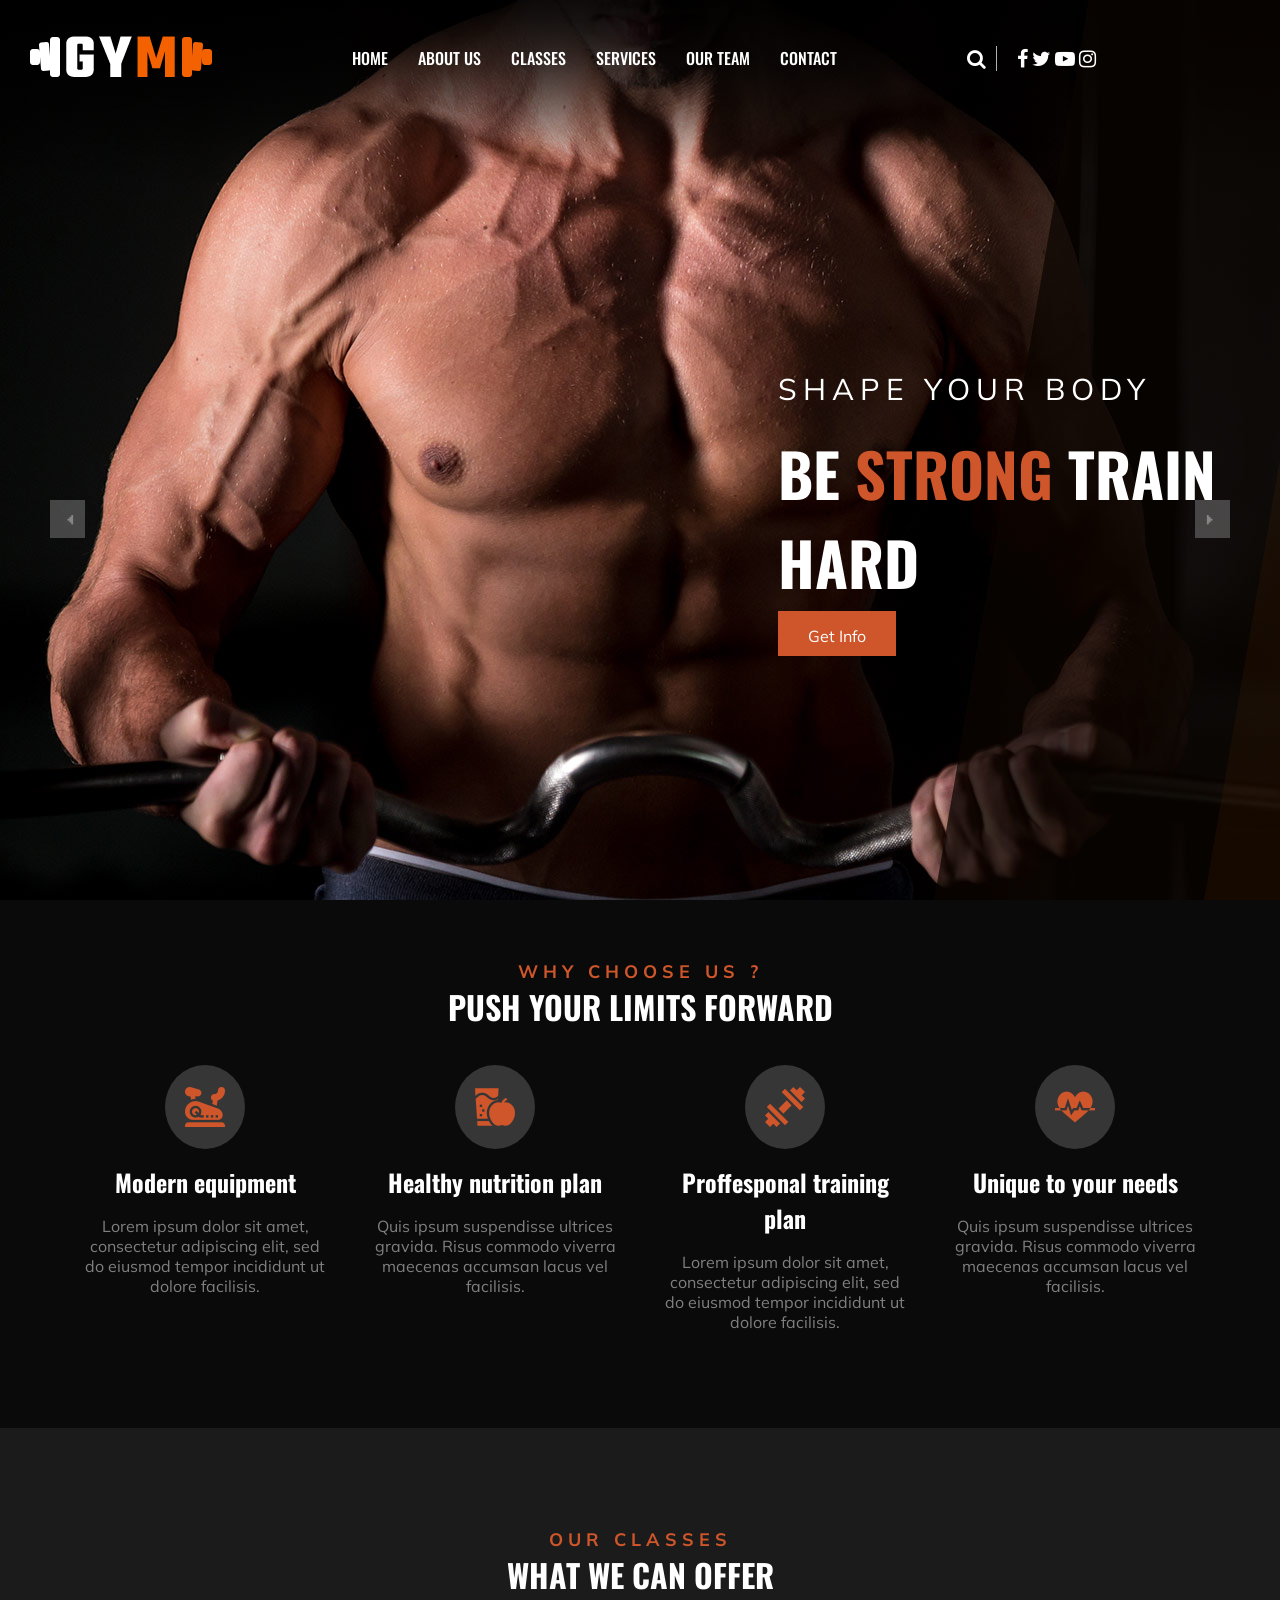
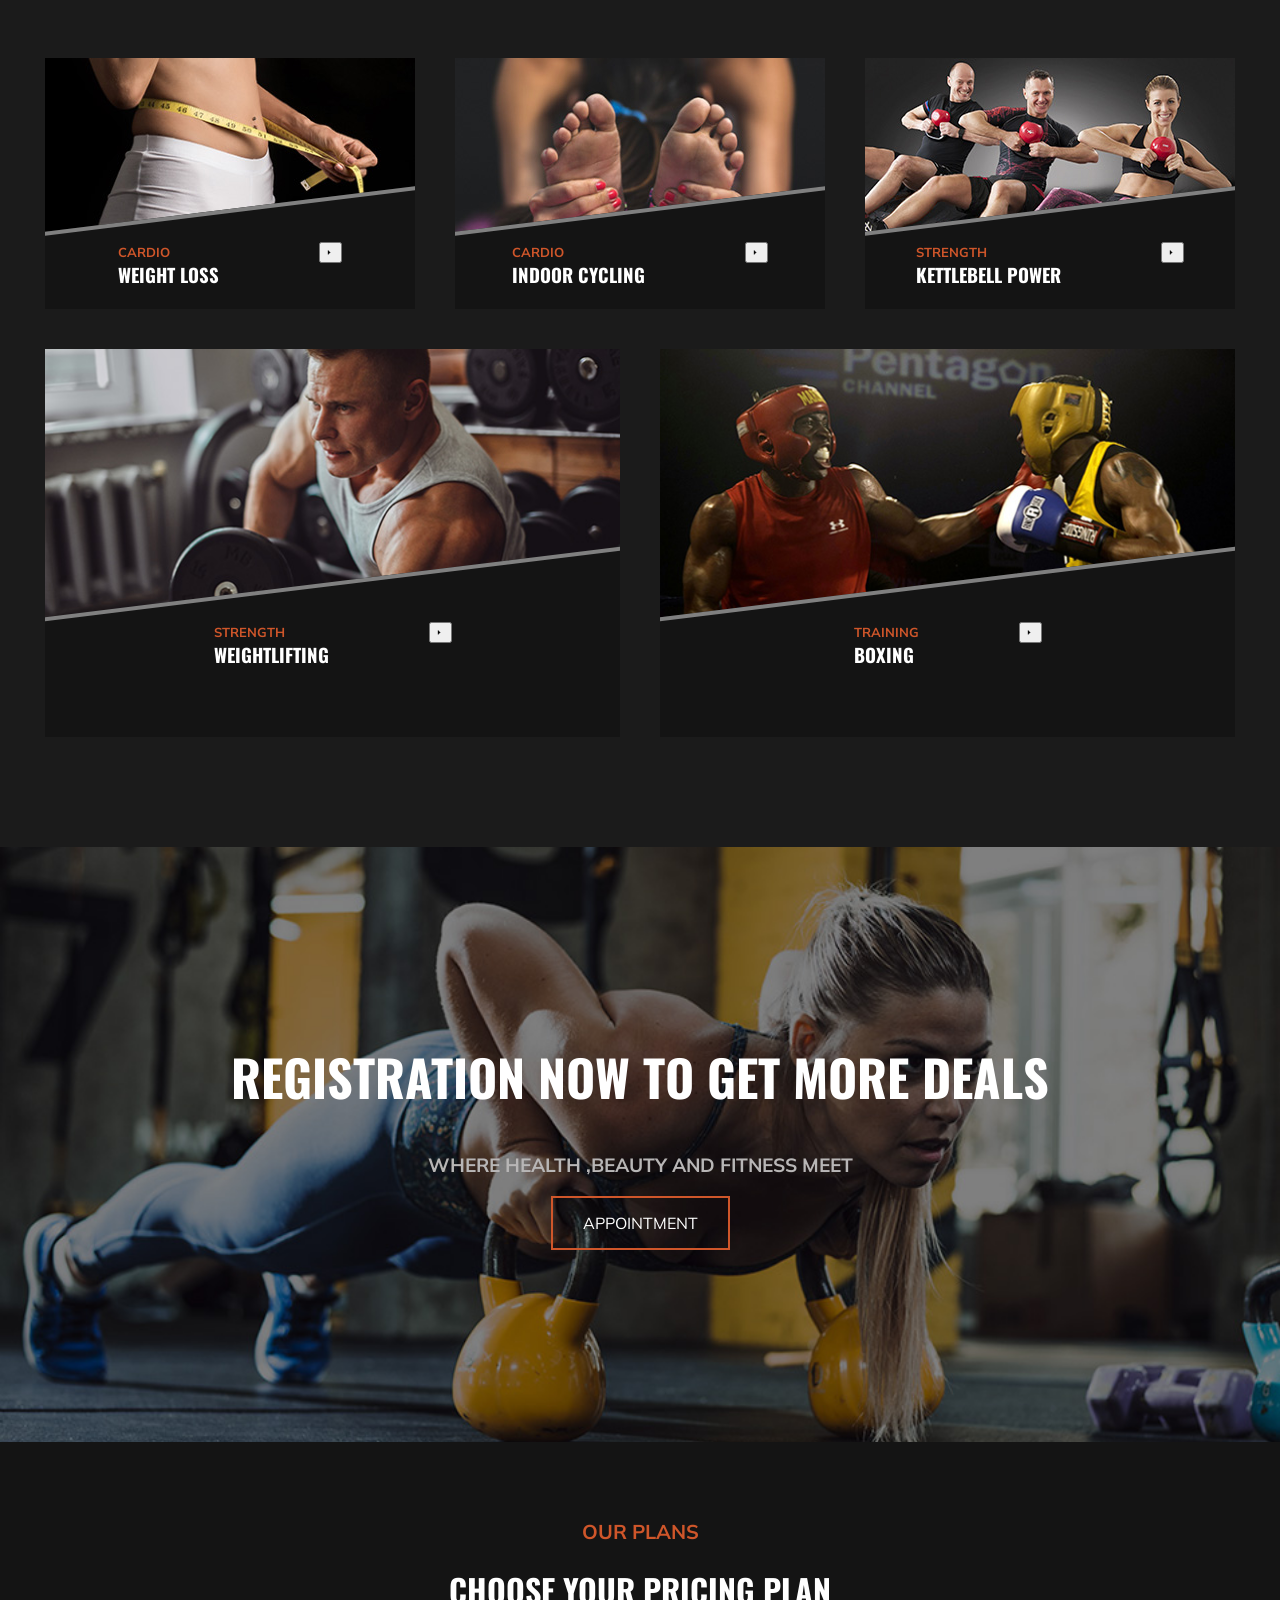
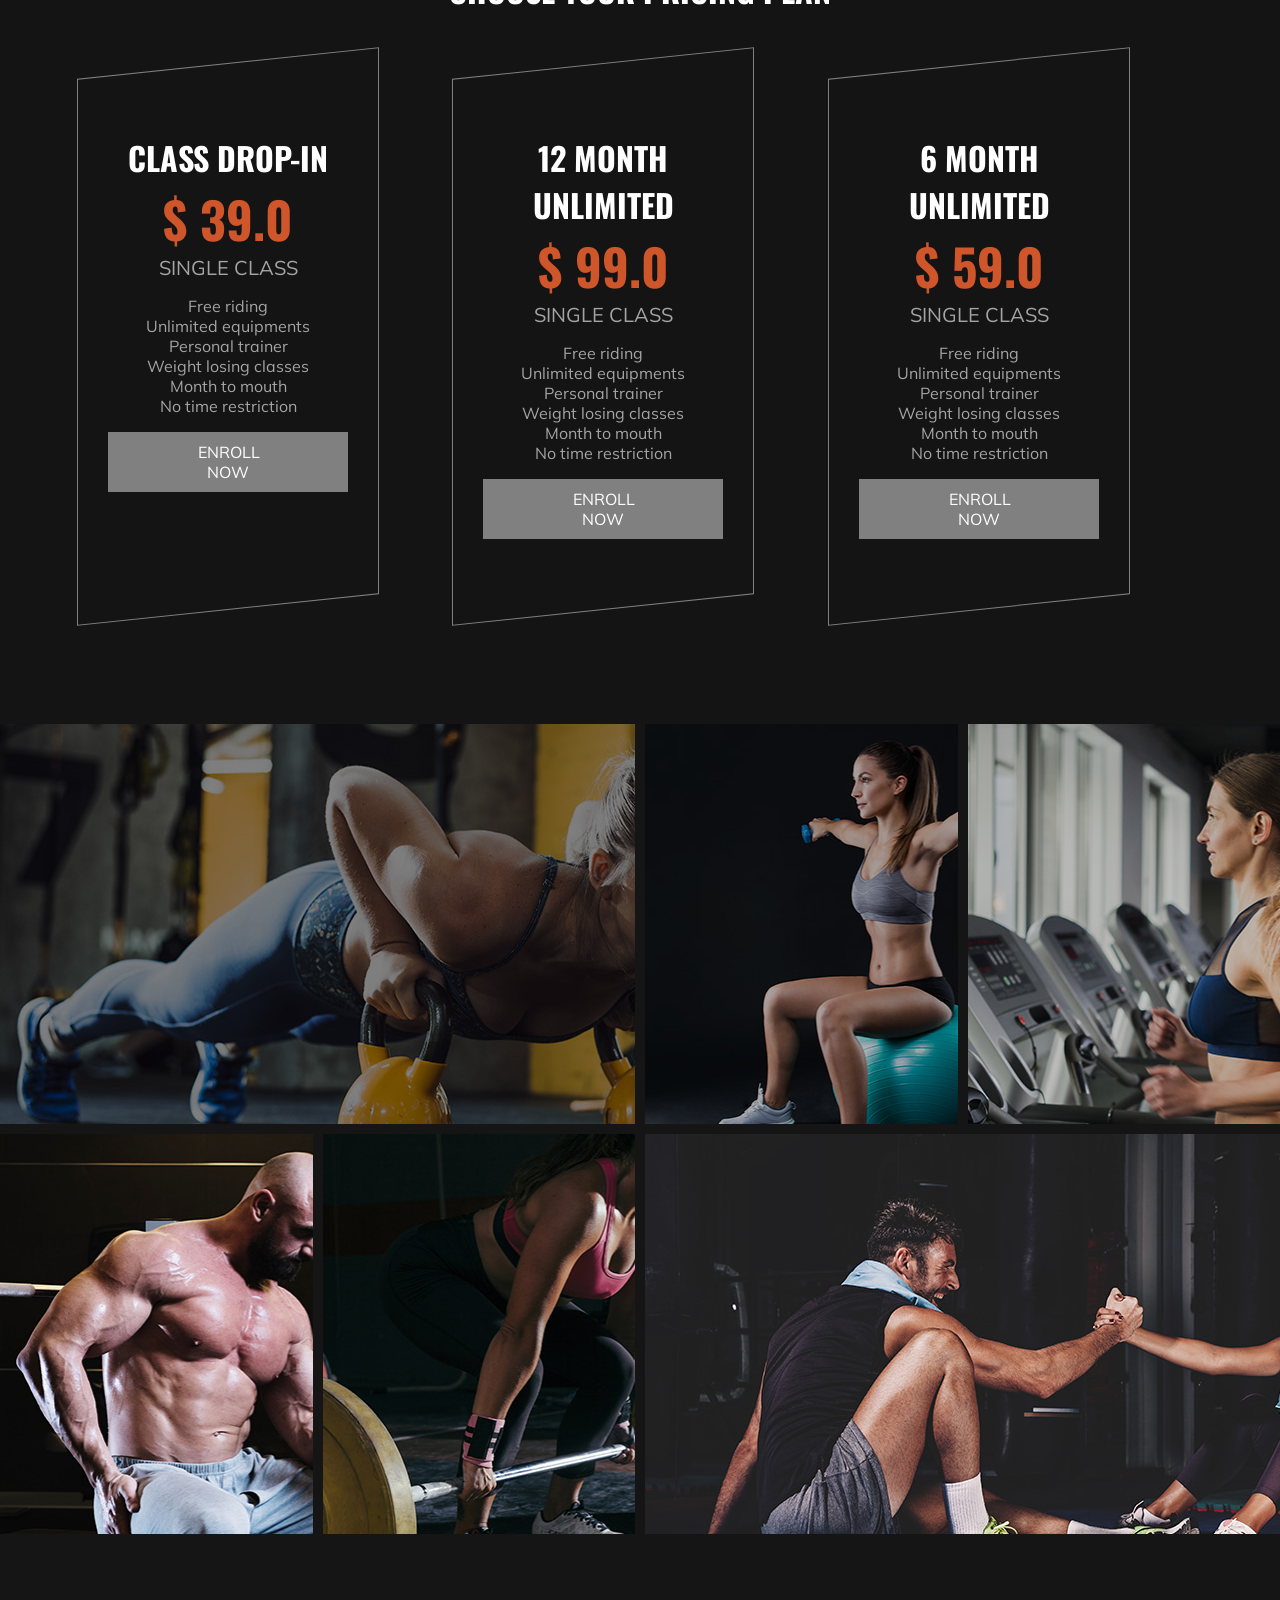
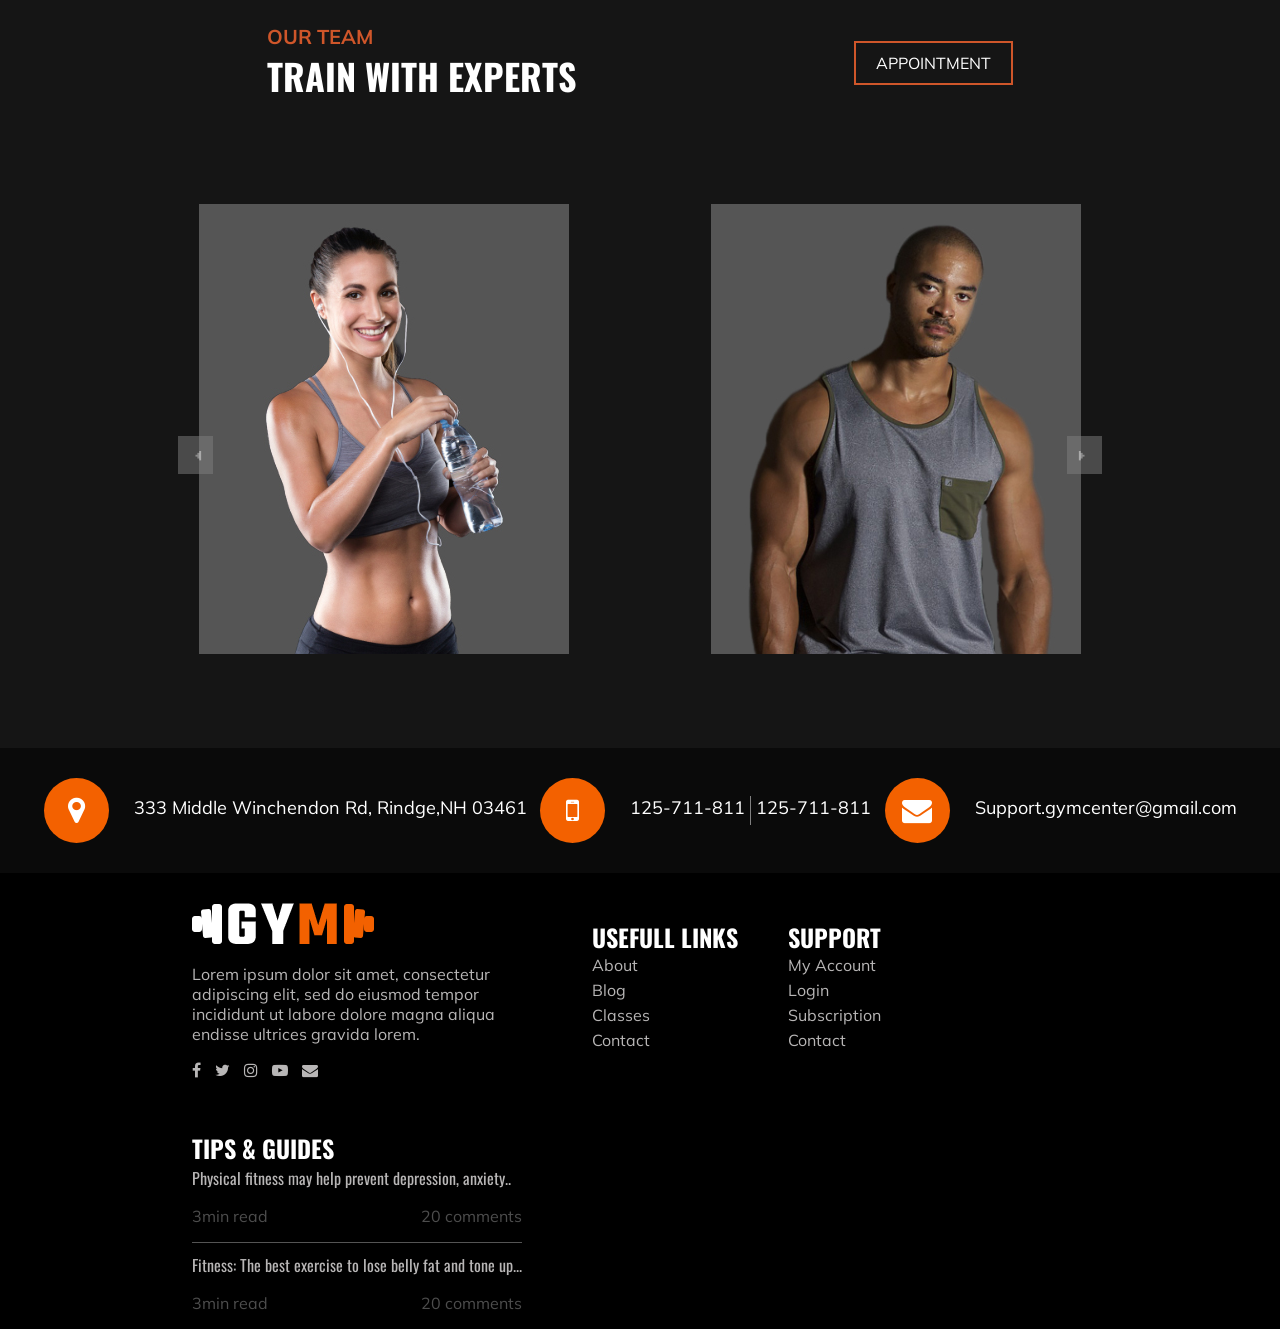
<file: index.html>
<!DOCTYPE html>
<html lang="en">

<head>
    <meta charset="UTF-8">
    <meta name="viewport" content="width=device-width, initial-scale=1.0">
    <!-- google fonts-->
 <link href="https://fonts.googleapis.com/css?family=Muli:300,400,500,600,700,800,900&display=swap" rel="stylesheet">
    <link href="https://fonts.googleapis.com/css?family=Oswald:300,400,500,600,700&display=swap" rel="stylesheet">

    <link rel="stylesheet" href="https://cdnjs.cloudflare.com/ajax/libs/font-awesome/4.7.0/css/font-awesome.min.css">
    <link rel="stylesheet" href="./css/flaticon.css" type="text/css">
    <link rel="stylesheet" href="./css/style.css" type="text/css">
    <title>Document</title>
</head>

<body>
    <!-- Header Section Start -->
    <header class="header-section">
        <div class="header-content">
            <div class="logo">
                <img src="./images/logo.png" alt="logo">
            </div>
            <div class="burger-menu-item" id="burger-menu-item">
                <button class="burger-menu"><i class="fa fa-bars"></i></button>
            </div>
            <div class="nav-menu">
                <nav class="menu">
                    <ul class="nav-list">
                        <li class="nav-list-item"><a href="#">Home</a></li>
                        <li class="nav-list-item"><a href="#">About Us</a></li>
                        <li class="nav-list-item"><a href="#">Classes</a></li>
                        <li class="nav-list-item"><a href="#">Services</a></li>
                        <li class="nav-list-item"><a href="#">Our Team</a></li>
                        <li class="nav-list-item"><a href="#">Contact</a></li>
                    </ul>
                </nav>
            </div>
            <div class="icons-container">
                <div class="search-icon">
                    <i class="fa fa-search"></i>
                </div>
                <div class="social-links">
                    <a href="#"><i class="fa fa-facebook"></i></a>
                    <a href="#"><i class="fa fa-twitter"></i></a>
                    <a href="#"><i class="fa fa-youtube-play"></i></a>
                    <a href="#"><i class="fa fa-instagram"></i></a>
                </div>
            </div>
        </div>
    
    </header>
    <!-- Header Section End --> 
    <!-- Main Section Start -->
         <!--side menu bar for sm and md screens start-->
    
    <div class="side-menu-section" id="side-menu-section">
        <div class="close-btn" id="close-btn">
            <i class="fa fa-close"></i>
        </div>
        <div class="search-btn">
            <i class="fa fa-search"></i>
        </div>
        <nav class="nav-mobile-menu">
            <ul>
                <li><a href="./index.html">Home</a></li>
                <li><a href="./about-us.html">About Us</a></li>
                <li><a href="./classes.html">Classes</a></li>
                <li><a href="./services.html">Services</a></li>
                <li><a href="./team.html">Our Team</a></li>
                <li class="dropdown-item"><a href="#">Pages</a>
                    <ul class="dropdown">
                        <li><a href="./about-us.html">About us</a></li>
                        <li><a href="./class-timetable.html">Classes timetable</a></li>
                        <li><a href="./bmi-calculator.html">Bmi calculate</a></li>
                        <li><a href="./team.html">Our team</a></li>
                        <li><a href="./gallery.html">Gallery</a></li>
                        <li><a href="./blog.html">Our blog</a></li>
                        <li><a href="./404.html">404</a></li>
                    </ul>
                </li>
                <li><a href="./contact.html">Contact</a></li>
            </ul>
        </nav>
        
        <div class="social-links">
            <a href="#"><i class="fa fa-facebook"></i></a>
            <a href="#"><i class="fa fa-twitter"></i></a>
            <a href="#"><i class="fa fa-youtube-play"></i></a>
            <a href="#"><i class="fa fa-instagram"></i></a>
        </div>
    </div>
    <!--side menu bar for sm and md screens end-->
    <!-- carousel section start-->
    <main class="main-section">
        <div class="carousel-container">
            <div class="carousel-track">
                <div class="carousel-item carousel-item-1 active">
    
                    <div class="carousel-text">
                        <span>
                            Shape your Body
                        </span>
                        <h1>Be <strong>Strong</strong> Train Hard</h1>
                        <a href="#">Get Info</a>
                    </div>
                </div>
                <div class="carousel-item carousel-item-2">
    
                    <div class="carousel-text">
                        <span>
                            Shape your Body
                        </span>
                        <h1>Be <strong>Strong</strong> Train Hard</h1>
                        <a href="#">Get Info</a>
                    </div>
                </div>
                <div class="carousel-buttons">
                    <button class="prev-btn">&#129168</button>
                    <button class="next-btn">&#129170</button>
                </div>
            </div>
        </div>
    
        <!-- carousel section end-->
    
        <!-- Why Us section-->
        <div class="why-us-container">
            <div class="why-us-text">
                <span>Why Choose Us ?</span>
                <h1>Push your limits forward</h1>
            </div>
            <div class="why-us-cards">
                <div class="why-us-card-item">
                    <span class="flaticon-034-stationary-bike"></span>
                    <h2>Modern equipment</h2>
                    <p>Lorem ipsum dolor sit amet, consectetur adipiscing elit, sed do eiusmod tempor incididunt ut
                        dolore facilisis.</p>
                </div>
                <div class="why-us-card-item">
                    <span class="flaticon-033-juice"></span>
                    <h2>Healthy nutrition plan</h2>
                    <p>Quis ipsum suspendisse ultrices gravida. Risus commodo viverra maecenas accumsan lacus vel
                        facilisis.</p>
                </div>
    
                <div class="why-us-card-item">
                    <span class="flaticon-002-dumbell"></span>
                    <h2>Proffesponal training plan</h2>
                    <p>Lorem ipsum dolor sit amet, consectetur adipiscing elit, sed do eiusmod tempor incididunt ut
                        dolore facilisis.</p>
                </div>
    
    
                <div class="why-us-card-item">
                    <span class="flaticon-014-heart-beat"></span>
                    <h2>Unique to your needs</h2>
                    <p>Quis ipsum suspendisse ultrices gravida. Risus commodo viverra maecenas accumsan lacus vel
                        facilisis.</p>
                </div>
    
            </div>
        </div>
        <!-- Why Us section end-->
        <!--classes section start-->
        <div class="classes-container">
            <div class="classes-text">
                <span>Our Classes</span>
                <h1>What We Can Offer</h1>
            </div>
            <div class="classes-cards-container">
                <div class="classes-card">
                    <div class="classes-card-image">
                        <img src="./images/classes/class-1.jpg" alt="weightloss-img">
                    </div>
                    <div class="incline-effect"></div>
                    <div class="classes-card-details">
                        <div class="classes-details-text">
                            <span>cardio</span>
                            <h3>Weight loss</h3>
                        </div>
                        <div class="card-btn">
                            <button>&#129170</button>
                        </div>
                    </div>
                </div>
                <div class="classes-card">
                    <div class="classes-card-image">
                        <img src="./images/classes/class-2.jpg" alt="weightloss-img">
                    </div>
                    <div class="incline-effect"></div>
                    <div class="classes-card-details">
                        <div class="classes-details-text">
                            <span>cardio</span>
                            <h3>Indoor cycling</h3>
                        </div>
                        <div class="card-btn">
                            <button>&#129170</button>
                        </div>
                    </div>
                </div>
                <div class="classes-card">
                    <div class="classes-card-image">
                        <img src="./images/classes/class-3.jpg" alt="weightloss-img">
                    </div>
                    <div class="incline-effect"></div>
                    <div class="classes-card-details">
                        <div class="classes-details-text">
                            <span>strength</span>
                            <h3>kettlebell power</h3>
                        </div>
                        <div class="card-btn">
                            <button>&#129170</button>
                        </div>
                    </div>
                </div>
                <div class="classes-card">
                    <div class="classes-card-image">
                        <img src="./images/classes/class-4.jpg" alt="weightloss-img">
                    </div>
                    <div class="incline-effect"></div>
                    <div class="classes-card-details">
                        <div class="classes-details-text">
                            <span>strength</span>
                            <h3>Weightlifting</h3>
                        </div>
                        <div class="card-btn">
                            <button>&#129170</button>
                        </div>
                    </div>
                </div>
                <div class="classes-card">
                    <div class="classes-card-image">
                        <img src="./images/classes/class-5.jpg" alt="weightloss-img">
                    </div>
                    <div class="incline-effect"></div>
                    <div class="classes-card-details">
                        <div class="classes-details-text">
                            <span>Training</span>
                            <h3>boxing</h3>
                        </div>
                        <div class="card-btn">
                            <button>&#129170</button>
                        </div>
                    </div>
                </div>
            </div>
        </div>
        <!--classes section end-->
        <!-- registration section start-->
        <div class="registration-section">
            <h1>Registration now to get more deals</h1>
            <p>where health ,beauty and fitness meet</p>
            <a href="#">Appointment</a>

        </div>
        <!-- registration section end-->
         <!--plan section start-->
        <div class="plan-section">
            <div class="plan-section-heading">
                <span>our plans</span>
                <h1>choose your pricing plan</h1>
            </div>
            <div class="plan-cards-container">
                <div class="plan-card">
                    <div class="plan-content">
                        <h1>Class drop-in</h1>
                        <h1 style="color:rgb(207, 86, 42);font-size:50px;">$ 39.0</h1>
                        <span>single class</span>
                        <ul>
                            <li>Free riding</li>
                            <li>Unlimited equipments</li>
                            <li>Personal trainer</li>
                            <li>Weight losing classes</li>
                            <li>Month to mouth</li>
                            <li>No time restriction</li>
                        </ul>
                        <a href="#">enroll now</a>
                    </div>
                </div>
                <div class="plan-card">
                    <div class="plan-content">
                        <h1>12 Month unlimited</h1>
                        <h1 style="color:rgb(207, 86, 42);font-size:50px;">$ 99.0</h1>
                        <span>single class</span>
                        <ul>
                            <li>Free riding</li>
                            <li>Unlimited equipments</li>
                            <li>Personal trainer</li>
                            <li>Weight losing classes</li>
                            <li>Month to mouth</li>
                            <li>No time restriction</li>
                        </ul>
                        <a href="#">enroll now</a>
                    </div>
                </div>
                   <div class="plan-card">
                    <div class="plan-content">
                        <h1>6 Month unlimited</h1>
                        <h1 style="color:rgb(207, 86, 42);font-size:50px;">$ 59.0</h1>
                        <span>single class</span>
                        <ul>
                            <li>Free riding</li>
                            <li>Unlimited equipments</li>
                            <li>Personal trainer</li>
                            <li>Weight losing classes</li>
                            <li>Month to mouth</li>
                            <li>No time restriction</li>
                        </ul>
                        <a href="#">enroll now</a>
                    </div>
                </div>
            </div>
        </div>
        <!--plan section end-->
         <!--gallery section start-->
        <div class="gallery-section">
            <div class="gallery-item item-1"></div>
            <div class="gallery-item item-2"></div>
            <div class="gallery-item item-3"></div>
            <div class="gallery-item item-4"></div>
            <div class="gallery-item item-5"></div>
            <div class="gallery-item item-6"></div>
        </div>
        <!--gallery section end-->
        <!--trainers section start-->
        <div class="trainers-section">
            <div class="trainers-section-content">
                <div class="trainers-text">
                    <span>our team</span>
                    <h1>Train with experts</h1>
                </div>
                <div class="trainers-btn">
                    <a href="#">Appointment</a>
                </div>
            </div>
            <div class="trainers-carousel">
                <div class="Tcarousel-track">
                    <div class="Tcarousel-item Tcarousel-item-1 T-active">
                        <div class="carousel-img"><img src="./images/team/team-1.jpg"></div>
                        <div class="card-hover">
                            <div class="incline-effect"></div>
                            <div class="trainer-info">
                                <h2>Athart Rachel</h2>
                                <p>GYM TRAINER</p>
                            </div>
                        </div>
                    </div>
                    <div class="Tcarousel-item Tcarousel-item-2 T-active">
                        <div class="carousel-img"><img src="./images/team/team-2.jpg"></div>
                        <div class="card-hover">
                            <div class="incline-effect"></div>
                            <div class="trainer-info">
                                <h2>Athart Rachel</h2>
                                <p>GYM TRAINER</p>
                            </div>
                        </div>
                    </div>
                    <div class="Tcarousel-item Tcarousel-item-3">
                        <div class="carousel-img"><img src="./images/team/team-3.jpg"></div>
                        <div class="card-hover">
                            <div class="incline-effect"></div>
                            <div class="trainer-info">
                                <h2>Athart Rachel</h2>
                                <p>GYM TRAINER</p>
                            </div>
                        </div>
                    </div>
                    <div class="Tcarousel-item Tcarousel-item-4">
                        <div class="carousel-img"><img src="./images/team/team-4.jpg"></div>
                        <div class="card-hover">
                            <div class="incline-effect"></div>
                            <div class="trainer-info">
                                <h2>Athart Rachel</h2>
                                <p>GYM TRAINER</p>
                            </div>
                        </div>
                    </div>
                    <div class="Tcarousel-item Tcarousel-item-5">
                        <div class="carousel-img"><img src="./images/team/team-5.jpg"></div>
                        <div class="card-hover">
                            <div class="incline-effect"></div>
                            <div class="trainer-info">
                                <h2>Athart Rachel</h2>
                                <p>GYM TRAINER</p>
                            </div>
                        </div>
                    </div>
                </div>
                <div class="Tcarousel-buttons">
                    <button class="prevbtn">&#129168</button>
                    <button class="nextbtn">&#129170</button>
                </div>
            </div>
        </div><!--trainer section end-->
        <!--contact section start-->
        <div class="contact-section">
            <div class="address">
                <span><i class="fa fa-map-marker"></i></span>
                <p>333 Middle Winchendon Rd, Rindge,NH 03461</p>
            </div>
              <div class="mobile">
                <span><i class="fa fa-mobile"></i></span>
                <p style="border-right:1px solid grey;padding-right:5px;">125-711-811</p>
                <p>125-711-811</p>
            </div>
              <div class="mail">
                <span><i class="fa fa-envelope"></i></span>
                <p>Support.gymcenter@gmail.com</p>
            </div>

        </div>
        <!--contact section end-->
    </main>
     <!--footer section start -->
    <footer class="footer-section">
        <div class="footer-container">
            <div class="about-section">
                <div class="logo-img">
                    <img src="../images/logo.png" alt="logo">
                </div>
                <div class="text">
                    <p>Lorem ipsum dolor sit amet, consectetur adipiscing elit, sed do eiusmod tempor incididunt ut labore dolore magna aliqua endisse ultrices gravida lorem.</p>
                </div>
                <div class="social-logos">
                    <i class="fa fa-facebook"></i>
                    <i class="fa fa-twitter"></i>
                    <i class="fa fa-instagram"></i>
                    <i class="fa fa-youtube-play"></i>
                    <i class="fa fa-envelope"></i>
                </div>
            </div>
            <div class="links">
                <ul>
                    <h2>Usefull links</h2>
                    <li>About</li>
                    <li>Blog</li>
                    <li>Classes</li>
                    <li>Contact</li>
                </ul>
            </div>
            <div class="support">
                <ul>
                <h2>support</h2>
                <li>My Account</li>
                <li>Login</li>
                <li>Subscription</li>
                <li>Contact</li>
                </ul>
            </div>
            <div class="tips-guide">
                <h2> Tips & Guides</h2>
                <div class="tip-1">
                    <h4>Physical fitness may help prevent depression, anxiety..</h3>
                        <div class="comment-section">
                            <p>3min read</p>
                            <p>20 comments</p>
                        </div>
                </div>
                <div class="tip-2">
                    <h4>Fitness: The best exercise to lose belly fat and tone up...</h4>
                       <div class="comment-section">
                            <p>3min read</p>
                            <p>20 comments</p>
                        </div>
                </div>
            </div>
        </div>
    </footer>
    <!--footer section end -->
<script >
    // ===== Trainer carousel =====
(function carousel(){    
var Tslides = document.querySelectorAll(".Tcarousel-item");
var Tnextbtn = document.querySelector(".nextbtn");
var Tprevbtn = document.querySelector(".prevbtn");

var TcurrentIndex = 0;

function TshowSlide(index) {
  Tslides.forEach(slide => slide.classList.remove("T-active"));

  Tslides[index].classList.add("T-active");

  let secondIndex = index + 1;
  if (secondIndex >= Tslides.length) secondIndex = 0;
  Tslides[secondIndex].classList.add("T-active");
}

Tnextbtn.addEventListener("click", () => {
  TcurrentIndex = (TcurrentIndex + 1) % Tslides.length;
  TshowSlide(TcurrentIndex);
});

Tprevbtn.addEventListener("click", () => {
  TcurrentIndex = (TcurrentIndex - 1 + Tslides.length) % Tslides.length;
  TshowSlide(TcurrentIndex);
});

TshowSlide(TcurrentIndex);
})()


// ===== Main carousel =====
var slides = document.querySelectorAll(".carousel-item");
var nextbtn = document.querySelector(".next-btn");
var prevbtn = document.querySelector(".prev-btn");

var currentIndex = 0;

function showSlide(index) {
  slides.forEach(slide => slide.classList.remove("active"));
  slides[index].classList.add("active");
}

nextbtn.addEventListener("click", () => {
  currentIndex = (currentIndex + 1) % slides.length;
  showSlide(currentIndex);
});

prevbtn.addEventListener("click", () => {
  currentIndex = (currentIndex - 1 + slides.length) % slides.length;
  showSlide(currentIndex);
});

showSlide(currentIndex);



// --------side menu--------

    var burgermenu=document.getElementById("burger-menu-item");
    var sidemenu=document.getElementById("side-menu-section");
    var closebtn=document.getElementById("close-btn");

    burgermenu.addEventListener("click",()=>{
        sidemenu.classList.add("active");
    });

    closebtn.addEventListener("click",()=>{
        sidemenu.classList.remove("active");
    })


</script>
    <!-- Main Section End -->
</body>

</html>
</file>
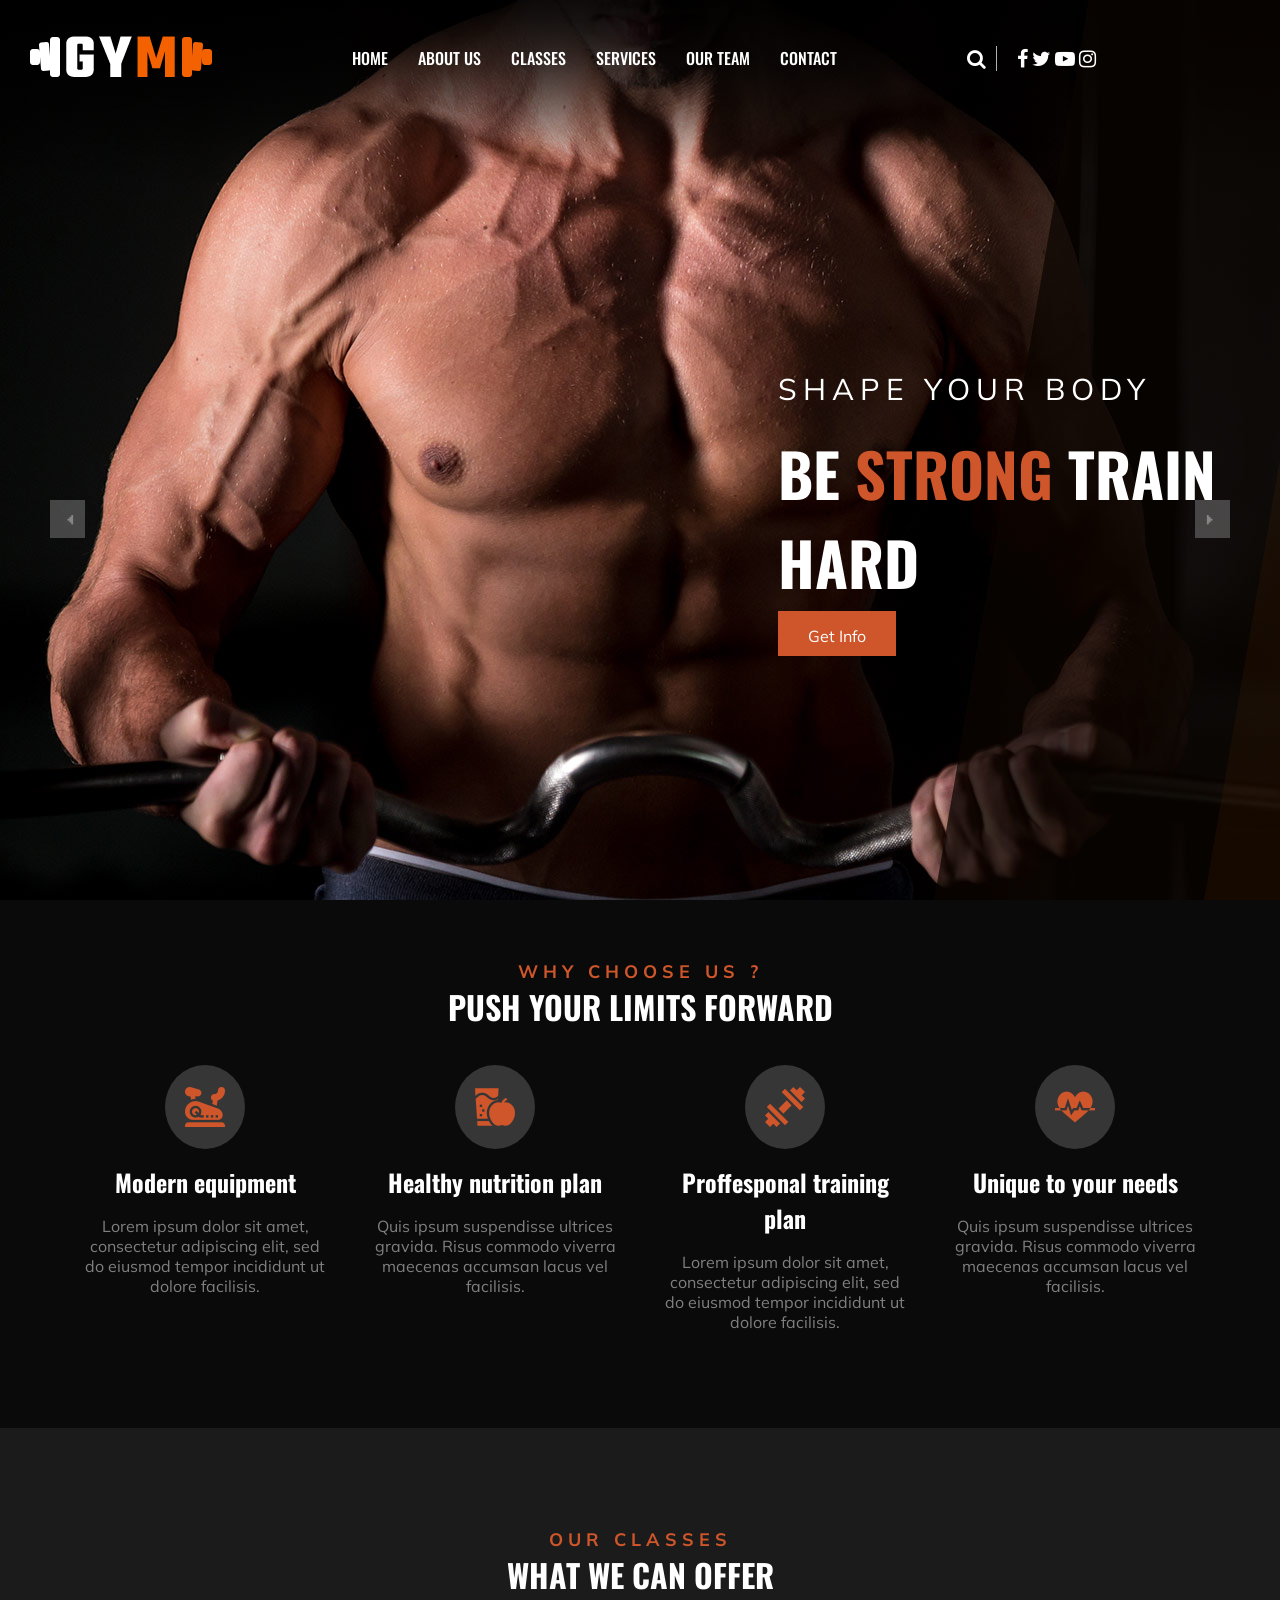
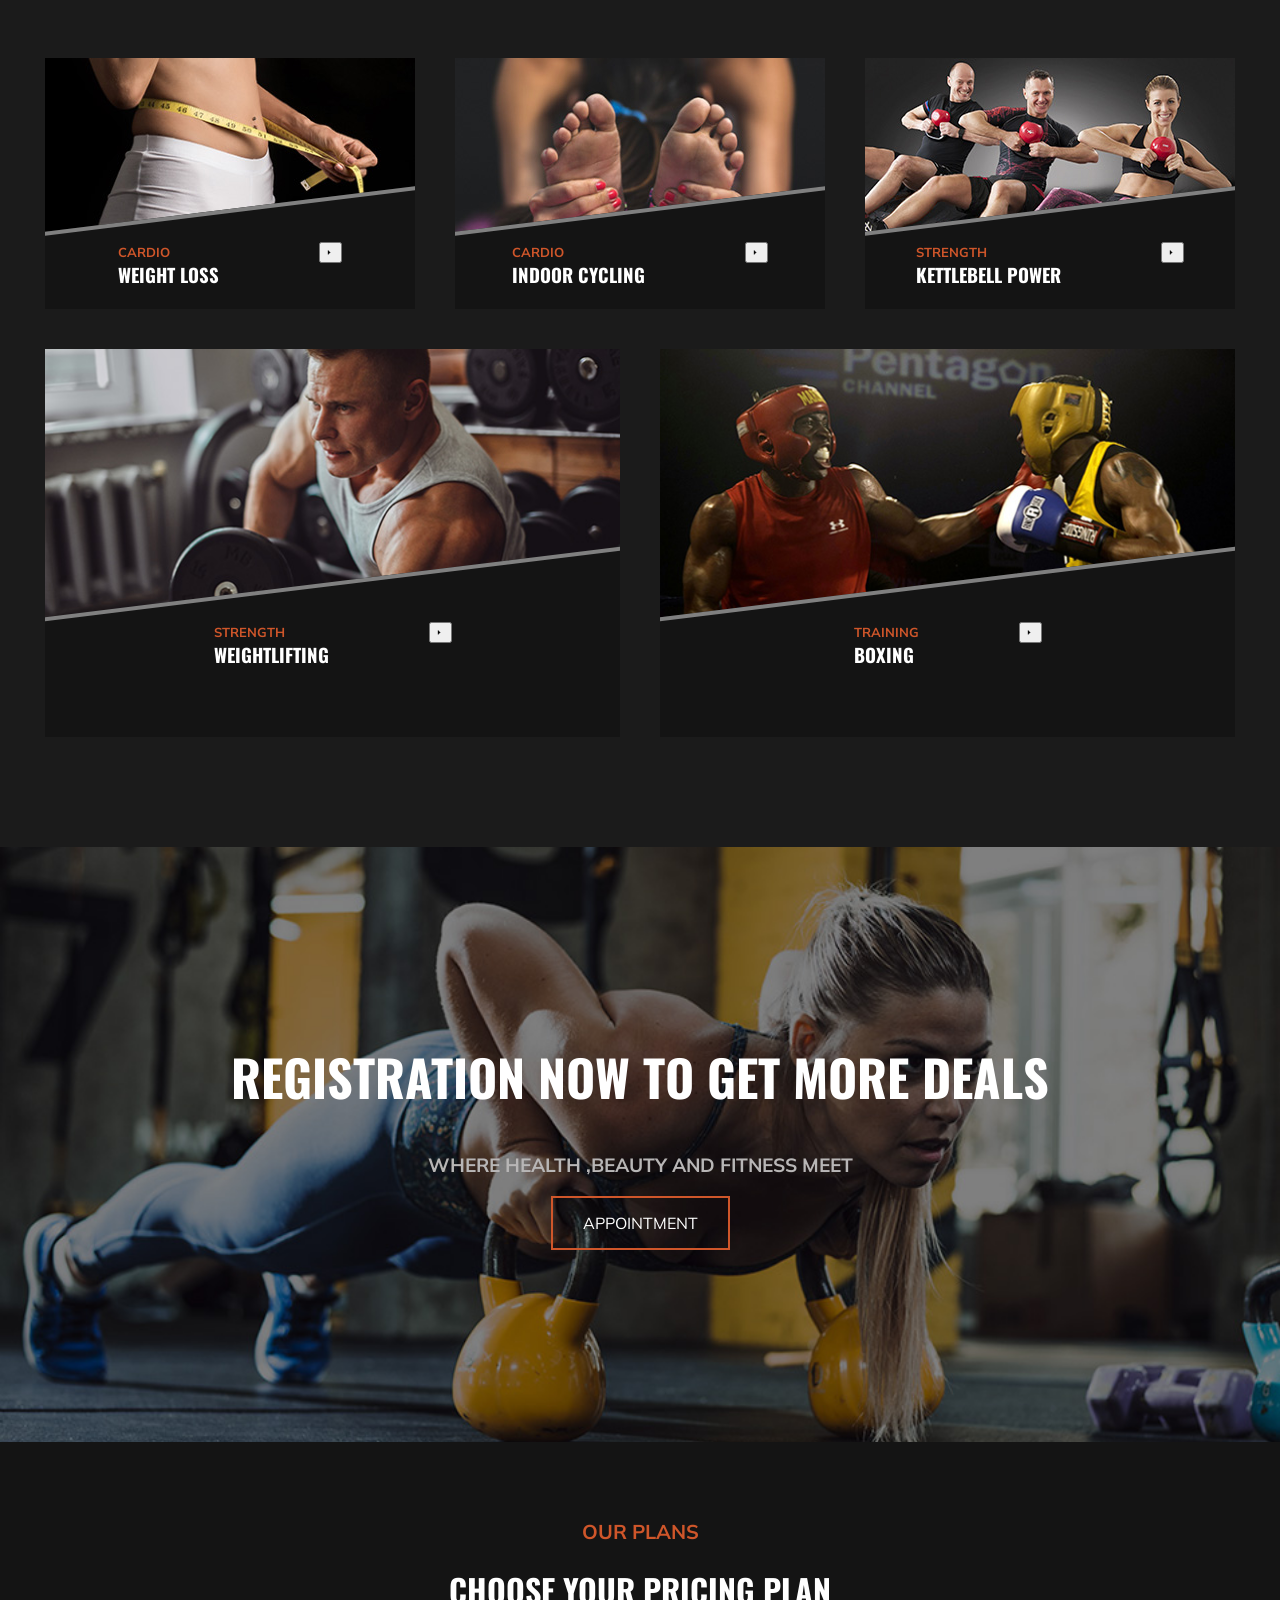
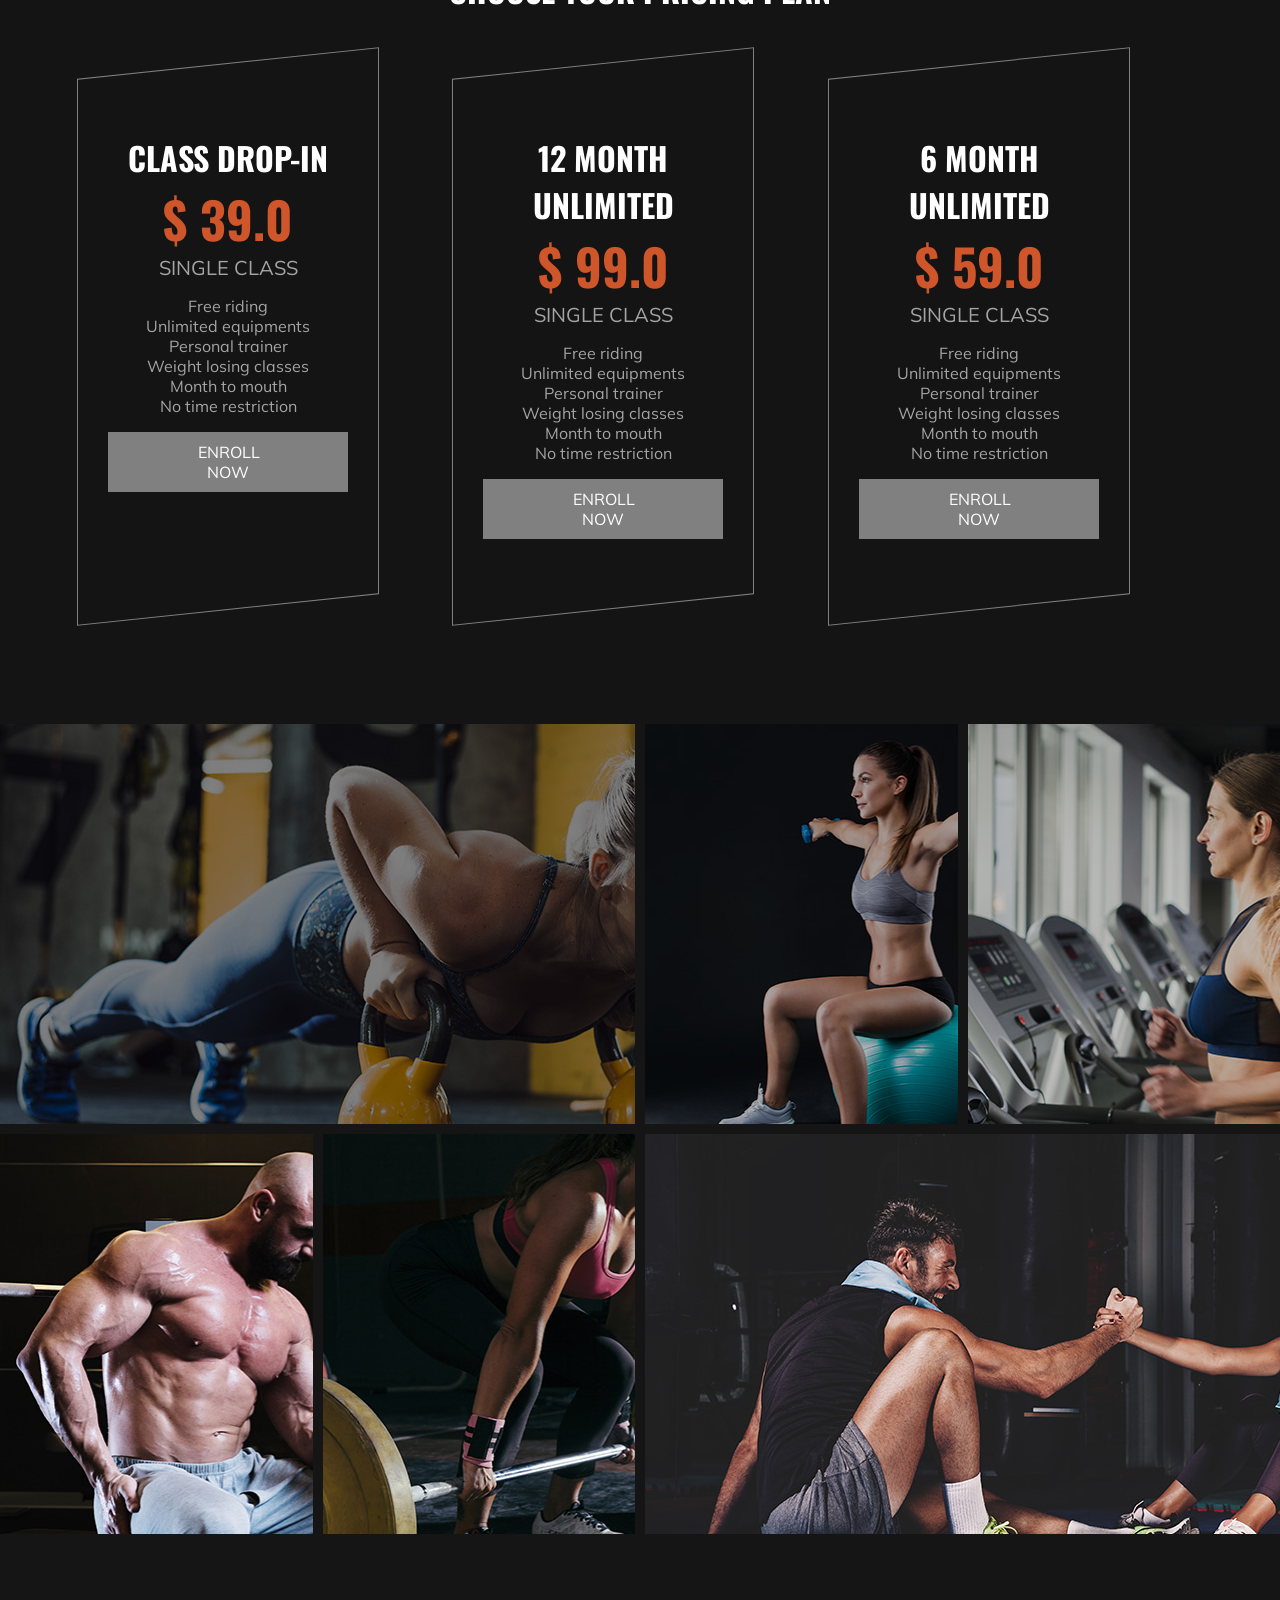
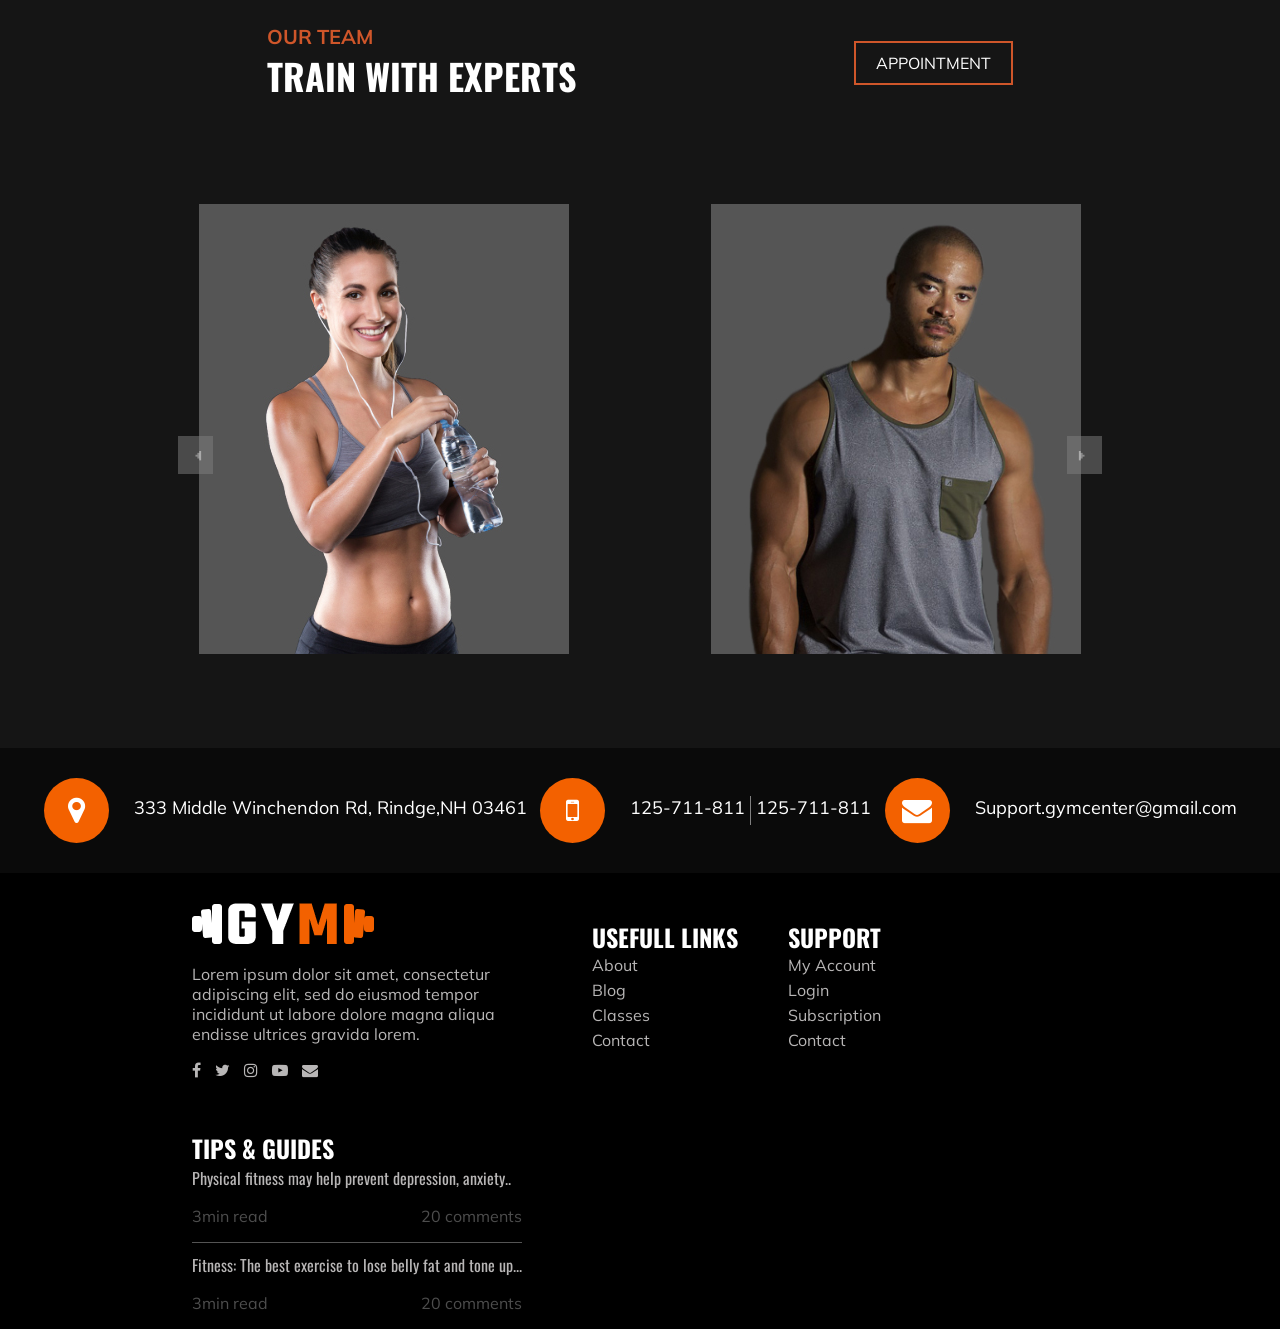
<file: html/index.html>
<!DOCTYPE html>
<html lang="en">

<head>
    <meta charset="UTF-8">
    <meta name="viewport" content="width=device-width, initial-scale=1.0">
    <!-- google fonts-->
 <link href="https://fonts.googleapis.com/css?family=Muli:300,400,500,600,700,800,900&display=swap" rel="stylesheet">
    <link href="https://fonts.googleapis.com/css?family=Oswald:300,400,500,600,700&display=swap" rel="stylesheet">

    <link rel="stylesheet" href="https://cdnjs.cloudflare.com/ajax/libs/font-awesome/4.7.0/css/font-awesome.min.css">
    <link rel="stylesheet" href="../css/flaticon.css" type="text/css">
    <link rel="stylesheet" href="../css/style.css" type="text/css">
    <title>Document</title>
</head>

<body>
    <!-- Header Section Start -->
    <header class="header-section">
        <div class="header-content">
            <div class="logo">
                <img src="../images/logo.png" alt="logo">
            </div>
            <div class="burger-menu-item" id="burger-menu-item">
                <button class="burger-menu"><i class="fa fa-bars"></i></button>
            </div>
            <div class="nav-menu">
                <nav class="menu">
                    <ul class="nav-list">
                        <li class="nav-list-item"><a href="#">Home</a></li>
                        <li class="nav-list-item"><a href="#">About Us</a></li>
                        <li class="nav-list-item"><a href="#">Classes</a></li>
                        <li class="nav-list-item"><a href="#">Services</a></li>
                        <li class="nav-list-item"><a href="#">Our Team</a></li>
                        <li class="nav-list-item"><a href="#">Contact</a></li>
                    </ul>
                </nav>
            </div>
            <div class="icons-container">
                <div class="search-icon">
                    <i class="fa fa-search"></i>
                </div>
                <div class="social-links">
                    <a href="#"><i class="fa fa-facebook"></i></a>
                    <a href="#"><i class="fa fa-twitter"></i></a>
                    <a href="#"><i class="fa fa-youtube-play"></i></a>
                    <a href="#"><i class="fa fa-instagram"></i></a>
                </div>
            </div>
        </div>
    
    </header>
    <!-- Header Section End --> 
    <!-- Main Section Start -->
         <!--side menu bar for sm and md screens start-->
    
    <div class="side-menu-section" id="side-menu-section">
        <div class="close-btn" id="close-btn">
            <i class="fa fa-close"></i>
        </div>
        <div class="search-btn">
            <i class="fa fa-search"></i>
        </div>
        <nav class="nav-mobile-menu">
            <ul>
                <li><a href="./index.html">Home</a></li>
                <li><a href="./about-us.html">About Us</a></li>
                <li><a href="./classes.html">Classes</a></li>
                <li><a href="./services.html">Services</a></li>
                <li><a href="./team.html">Our Team</a></li>
                <li class="dropdown-item"><a href="#">Pages</a>
                    <ul class="dropdown">
                        <li><a href="./about-us.html">About us</a></li>
                        <li><a href="./class-timetable.html">Classes timetable</a></li>
                        <li><a href="./bmi-calculator.html">Bmi calculate</a></li>
                        <li><a href="./team.html">Our team</a></li>
                        <li><a href="./gallery.html">Gallery</a></li>
                        <li><a href="./blog.html">Our blog</a></li>
                        <li><a href="./404.html">404</a></li>
                    </ul>
                </li>
                <li><a href="./contact.html">Contact</a></li>
            </ul>
        </nav>
        
        <div class="social-links">
            <a href="#"><i class="fa fa-facebook"></i></a>
            <a href="#"><i class="fa fa-twitter"></i></a>
            <a href="#"><i class="fa fa-youtube-play"></i></a>
            <a href="#"><i class="fa fa-instagram"></i></a>
        </div>
    </div>
    <!--side menu bar for sm and md screens end-->
    <!-- carousel section start-->
    <main class="main-section">
        <div class="carousel-container">
            <div class="carousel-track">
                <div class="carousel-item carousel-item-1 active">
    
                    <div class="carousel-text">
                        <span>
                            Shape your Body
                        </span>
                        <h1>Be <strong>Strong</strong> Train Hard</h1>
                        <a href="#">Get Info</a>
                    </div>
                </div>
                <div class="carousel-item carousel-item-2">
    
                    <div class="carousel-text">
                        <span>
                            Shape your Body
                        </span>
                        <h1>Be <strong>Strong</strong> Train Hard</h1>
                        <a href="#">Get Info</a>
                    </div>
                </div>
                <div class="carousel-buttons">
                    <button class="prev-btn">&#129168</button>
                    <button class="next-btn">&#129170</button>
                </div>
            </div>
        </div>
    
        <!-- carousel section end-->
    
        <!-- Why Us section-->
        <div class="why-us-container">
            <div class="why-us-text">
                <span>Why Choose Us ?</span>
                <h1>Push your limits forward</h1>
            </div>
            <div class="why-us-cards">
                <div class="why-us-card-item">
                    <span class="flaticon-034-stationary-bike"></span>
                    <h2>Modern equipment</h2>
                    <p>Lorem ipsum dolor sit amet, consectetur adipiscing elit, sed do eiusmod tempor incididunt ut
                        dolore facilisis.</p>
                </div>
                <div class="why-us-card-item">
                    <span class="flaticon-033-juice"></span>
                    <h2>Healthy nutrition plan</h2>
                    <p>Quis ipsum suspendisse ultrices gravida. Risus commodo viverra maecenas accumsan lacus vel
                        facilisis.</p>
                </div>
    
                <div class="why-us-card-item">
                    <span class="flaticon-002-dumbell"></span>
                    <h2>Proffesponal training plan</h2>
                    <p>Lorem ipsum dolor sit amet, consectetur adipiscing elit, sed do eiusmod tempor incididunt ut
                        dolore facilisis.</p>
                </div>
    
    
                <div class="why-us-card-item">
                    <span class="flaticon-014-heart-beat"></span>
                    <h2>Unique to your needs</h2>
                    <p>Quis ipsum suspendisse ultrices gravida. Risus commodo viverra maecenas accumsan lacus vel
                        facilisis.</p>
                </div>
    
            </div>
        </div>
        <!-- Why Us section end-->
        <!--classes section start-->
        <div class="classes-container">
            <div class="classes-text">
                <span>Our Classes</span>
                <h1>What We Can Offer</h1>
            </div>
            <div class="classes-cards-container">
                <div class="classes-card">
                    <div class="classes-card-image">
                        <img src="../images/classes/class-1.jpg" alt="weightloss-img">
                    </div>
                    <div class="incline-effect"></div>
                    <div class="classes-card-details">
                        <div class="classes-details-text">
                            <span>cardio</span>
                            <h3>Weight loss</h3>
                        </div>
                        <div class="card-btn">
                            <button>&#129170</button>
                        </div>
                    </div>
                </div>
                <div class="classes-card">
                    <div class="classes-card-image">
                        <img src="../images/classes/class-2.jpg" alt="weightloss-img">
                    </div>
                    <div class="incline-effect"></div>
                    <div class="classes-card-details">
                        <div class="classes-details-text">
                            <span>cardio</span>
                            <h3>Indoor cycling</h3>
                        </div>
                        <div class="card-btn">
                            <button>&#129170</button>
                        </div>
                    </div>
                </div>
                <div class="classes-card">
                    <div class="classes-card-image">
                        <img src="../images/classes/class-3.jpg" alt="weightloss-img">
                    </div>
                    <div class="incline-effect"></div>
                    <div class="classes-card-details">
                        <div class="classes-details-text">
                            <span>strength</span>
                            <h3>kettlebell power</h3>
                        </div>
                        <div class="card-btn">
                            <button>&#129170</button>
                        </div>
                    </div>
                </div>
                <div class="classes-card">
                    <div class="classes-card-image">
                        <img src="../images/classes/class-4.jpg" alt="weightloss-img">
                    </div>
                    <div class="incline-effect"></div>
                    <div class="classes-card-details">
                        <div class="classes-details-text">
                            <span>strength</span>
                            <h3>Weightlifting</h3>
                        </div>
                        <div class="card-btn">
                            <button>&#129170</button>
                        </div>
                    </div>
                </div>
                <div class="classes-card">
                    <div class="classes-card-image">
                        <img src="../images/classes/class-5.jpg" alt="weightloss-img">
                    </div>
                    <div class="incline-effect"></div>
                    <div class="classes-card-details">
                        <div class="classes-details-text">
                            <span>Training</span>
                            <h3>boxing</h3>
                        </div>
                        <div class="card-btn">
                            <button>&#129170</button>
                        </div>
                    </div>
                </div>
            </div>
        </div>
        <!--classes section end-->
        <!-- registration section start-->
        <div class="registration-section">
            <h1>Registration now to get more deals</h1>
            <p>where health ,beauty and fitness meet</p>
            <a href="#">Appointment</a>

        </div>
        <!-- registration section end-->
         <!--plan section start-->
        <div class="plan-section">
            <div class="plan-section-heading">
                <span>our plans</span>
                <h1>choose your pricing plan</h1>
            </div>
            <div class="plan-cards-container">
                <div class="plan-card">
                    <div class="plan-content">
                        <h1>Class drop-in</h1>
                        <h1 style="color:rgb(207, 86, 42);font-size:50px;">$ 39.0</h1>
                        <span>single class</span>
                        <ul>
                            <li>Free riding</li>
                            <li>Unlimited equipments</li>
                            <li>Personal trainer</li>
                            <li>Weight losing classes</li>
                            <li>Month to mouth</li>
                            <li>No time restriction</li>
                        </ul>
                        <a href="#">enroll now</a>
                    </div>
                </div>
                <div class="plan-card">
                    <div class="plan-content">
                        <h1>12 Month unlimited</h1>
                        <h1 style="color:rgb(207, 86, 42);font-size:50px;">$ 99.0</h1>
                        <span>single class</span>
                        <ul>
                            <li>Free riding</li>
                            <li>Unlimited equipments</li>
                            <li>Personal trainer</li>
                            <li>Weight losing classes</li>
                            <li>Month to mouth</li>
                            <li>No time restriction</li>
                        </ul>
                        <a href="#">enroll now</a>
                    </div>
                </div>
                   <div class="plan-card">
                    <div class="plan-content">
                        <h1>6 Month unlimited</h1>
                        <h1 style="color:rgb(207, 86, 42);font-size:50px;">$ 59.0</h1>
                        <span>single class</span>
                        <ul>
                            <li>Free riding</li>
                            <li>Unlimited equipments</li>
                            <li>Personal trainer</li>
                            <li>Weight losing classes</li>
                            <li>Month to mouth</li>
                            <li>No time restriction</li>
                        </ul>
                        <a href="#">enroll now</a>
                    </div>
                </div>
            </div>
        </div>
        <!--plan section end-->
         <!--gallery section start-->
        <div class="gallery-section">
            <div class="gallery-item item-1"></div>
            <div class="gallery-item item-2"></div>
            <div class="gallery-item item-3"></div>
            <div class="gallery-item item-4"></div>
            <div class="gallery-item item-5"></div>
            <div class="gallery-item item-6"></div>
        </div>
        <!--gallery section end-->
        <!--trainers section start-->
        <div class="trainers-section">
            <div class="trainers-section-content">
                <div class="trainers-text">
                    <span>our team</span>
                    <h1>Train with experts</h1>
                </div>
                <div class="trainers-btn">
                    <a href="#">Appointment</a>
                </div>
            </div>
            <div class="trainers-carousel">
                <div class="Tcarousel-track">
                    <div class="Tcarousel-item Tcarousel-item-1 T-active">
                        <div class="carousel-img"><img src="../images/team/team-1.jpg"></div>
                        <div class="card-hover">
                            <div class="incline-effect"></div>
                            <div class="trainer-info">
                                <h2>Athart Rachel</h2>
                                <p>GYM TRAINER</p>
                            </div>
                        </div>
                    </div>
                    <div class="Tcarousel-item Tcarousel-item-2 T-active">
                        <div class="carousel-img"><img src="../images/team/team-2.jpg"></div>
                        <div class="card-hover">
                            <div class="incline-effect"></div>
                            <div class="trainer-info">
                                <h2>Athart Rachel</h2>
                                <p>GYM TRAINER</p>
                            </div>
                        </div>
                    </div>
                    <div class="Tcarousel-item Tcarousel-item-3">
                        <div class="carousel-img"><img src="../images/team/team-3.jpg"></div>
                        <div class="card-hover">
                            <div class="incline-effect"></div>
                            <div class="trainer-info">
                                <h2>Athart Rachel</h2>
                                <p>GYM TRAINER</p>
                            </div>
                        </div>
                    </div>
                    <div class="Tcarousel-item Tcarousel-item-4">
                        <div class="carousel-img"><img src="../images/team/team-4.jpg"></div>
                        <div class="card-hover">
                            <div class="incline-effect"></div>
                            <div class="trainer-info">
                                <h2>Athart Rachel</h2>
                                <p>GYM TRAINER</p>
                            </div>
                        </div>
                    </div>
                    <div class="Tcarousel-item Tcarousel-item-5">
                        <div class="carousel-img"><img src="../images/team/team-5.jpg"></div>
                        <div class="card-hover">
                            <div class="incline-effect"></div>
                            <div class="trainer-info">
                                <h2>Athart Rachel</h2>
                                <p>GYM TRAINER</p>
                            </div>
                        </div>
                    </div>
                </div>
                <div class="Tcarousel-buttons">
                    <button class="prevbtn">&#129168</button>
                    <button class="nextbtn">&#129170</button>
                </div>
            </div>
        </div><!--trainer section end-->
        <!--contact section start-->
        <div class="contact-section">
            <div class="address">
                <span><i class="fa fa-map-marker"></i></span>
                <p>333 Middle Winchendon Rd, Rindge,NH 03461</p>
            </div>
              <div class="mobile">
                <span><i class="fa fa-mobile"></i></span>
                <p style="border-right:1px solid grey;padding-right:5px;">125-711-811</p>
                <p>125-711-811</p>
            </div>
              <div class="mail">
                <span><i class="fa fa-envelope"></i></span>
                <p>Support.gymcenter@gmail.com</p>
            </div>

        </div>
        <!--contact section end-->
    </main>
     <!--footer section start -->
    <footer class="footer-section">
        <div class="footer-container">
            <div class="about-section">
                <div class="logo-img">
                    <img src="../images/logo.png" alt="logo">
                </div>
                <div class="text">
                    <p>Lorem ipsum dolor sit amet, consectetur adipiscing elit, sed do eiusmod tempor incididunt ut labore dolore magna aliqua endisse ultrices gravida lorem.</p>
                </div>
                <div class="social-logos">
                    <i class="fa fa-facebook"></i>
                    <i class="fa fa-twitter"></i>
                    <i class="fa fa-instagram"></i>
                    <i class="fa fa-youtube-play"></i>
                    <i class="fa fa-envelope"></i>
                </div>
            </div>
            <div class="links">
                <ul>
                    <h2>Usefull links</h2>
                    <li>About</li>
                    <li>Blog</li>
                    <li>Classes</li>
                    <li>Contact</li>
                </ul>
            </div>
            <div class="support">
                <ul>
                <h2>support</h2>
                <li>My Account</li>
                <li>Login</li>
                <li>Subscription</li>
                <li>Contact</li>
                </ul>
            </div>
            <div class="tips-guide">
                <h2> Tips & Guides</h2>
                <div class="tip-1">
                    <h4>Physical fitness may help prevent depression, anxiety..</h3>
                        <div class="comment-section">
                            <p>3min read</p>
                            <p>20 comments</p>
                        </div>
                </div>
                <div class="tip-2">
                    <h4>Fitness: The best exercise to lose belly fat and tone up...</h4>
                       <div class="comment-section">
                            <p>3min read</p>
                            <p>20 comments</p>
                        </div>
                </div>
            </div>
        </div>
    </footer>
    <!--footer section end -->
<script >
    // ===== Trainer carousel =====
(function carousel(){    
var Tslides = document.querySelectorAll(".Tcarousel-item");
var Tnextbtn = document.querySelector(".nextbtn");
var Tprevbtn = document.querySelector(".prevbtn");

var TcurrentIndex = 0;

function TshowSlide(index) {
  Tslides.forEach(slide => slide.classList.remove("T-active"));

  Tslides[index].classList.add("T-active");

  let secondIndex = index + 1;
  if (secondIndex >= Tslides.length) secondIndex = 0;
  Tslides[secondIndex].classList.add("T-active");
}

Tnextbtn.addEventListener("click", () => {
  TcurrentIndex = (TcurrentIndex + 1) % Tslides.length;
  TshowSlide(TcurrentIndex);
});

Tprevbtn.addEventListener("click", () => {
  TcurrentIndex = (TcurrentIndex - 1 + Tslides.length) % Tslides.length;
  TshowSlide(TcurrentIndex);
});

TshowSlide(TcurrentIndex);
})()


// ===== Main carousel =====
var slides = document.querySelectorAll(".carousel-item");
var nextbtn = document.querySelector(".next-btn");
var prevbtn = document.querySelector(".prev-btn");

var currentIndex = 0;

function showSlide(index) {
  slides.forEach(slide => slide.classList.remove("active"));
  slides[index].classList.add("active");
}

nextbtn.addEventListener("click", () => {
  currentIndex = (currentIndex + 1) % slides.length;
  showSlide(currentIndex);
});

prevbtn.addEventListener("click", () => {
  currentIndex = (currentIndex - 1 + slides.length) % slides.length;
  showSlide(currentIndex);
});

showSlide(currentIndex);



// --------side menu--------

    var burgermenu=document.getElementById("burger-menu-item");
    var sidemenu=document.getElementById("side-menu-section");
    var closebtn=document.getElementById("close-btn");

    burgermenu.addEventListener("click",()=>{
        sidemenu.classList.add("active");
    });

    closebtn.addEventListener("click",()=>{
        sidemenu.classList.remove("active");
    })


</script>
    <!-- Main Section End -->
</body>

</html>
</file>
<file: css/flaticon.css>
/*
  	Flaticon icon font: Flaticon
  	Creation date: 19/02/2019 07:27
  	*/

@font-face {
  font-family: "Flaticon";
  src: url("../fonts/Flaticon.eot");
  src: url("../fonts/Flaticon.eot?#iefix") format("embedded-opentype"),
       url("../fonts/Flaticon.woff2") format("woff2"),
       url("../fonts/Flaticon.woff") format("woff"),
       url("../fonts/Flaticon.ttf") format("truetype"),
       url("../fonts/Flaticon.svg#Flaticon") format("svg");
  font-weight: normal;
  font-style: normal;
}

@media screen and (-webkit-min-device-pixel-ratio:0) {
  @font-face {
    font-family: "Flaticon";
    src: url("../fonts/Flaticon.svg#Flaticon") format("svg");
  }
}

[class^="flaticon-"]:before, [class*=" flaticon-"]:before,
[class^="flaticon-"]:after, [class*=" flaticon-"]:after {   
  font-family: Flaticon;
  font-size: 40px;
  font-style: normal;
  margin-left: 0;
}

.flaticon-001-mattress:before { content: "\f100"; }
.flaticon-002-dumbell:before { content: "\f101"; }
.flaticon-003-weight:before { content: "\f102"; }
.flaticon-004-measuring-tape:before { content: "\f103"; }
.flaticon-005-clipboard:before { content: "\f104"; }
.flaticon-006-weight-1:before { content: "\f105"; }
.flaticon-007-rings:before { content: "\f106"; }
.flaticon-008-calendar:before { content: "\f107"; }
.flaticon-009-smartwatch:before { content: "\f108"; }
.flaticon-010-lockers:before { content: "\f109"; }
.flaticon-011-punching-ball:before { content: "\f10a"; }
.flaticon-012-bag:before { content: "\f10b"; }
.flaticon-013-balance:before { content: "\f10c"; }
.flaticon-014-heart-beat:before { content: "\f10d"; }
.flaticon-015-proteins:before { content: "\f10e"; }
.flaticon-016-fitness:before { content: "\f10f"; }
.flaticon-017-pull-up-bar:before { content: "\f110"; }
.flaticon-018-scale:before { content: "\f111"; }
.flaticon-019-bands:before { content: "\f112"; }
.flaticon-020-smartphone:before { content: "\f113"; }
.flaticon-021-tshirt:before { content: "\f114"; }
.flaticon-022-short:before { content: "\f115"; }
.flaticon-023-dumbbells:before { content: "\f116"; }
.flaticon-024-jumping-rope:before { content: "\f117"; }
.flaticon-025-fitness-1:before { content: "\f118"; }
.flaticon-026-gym:before { content: "\f119"; }
.flaticon-027-fitness-2:before { content: "\f11a"; }
.flaticon-028-weightlifting:before { content: "\f11b"; }
.flaticon-029-wheel:before { content: "\f11c"; }
.flaticon-030-dumbbells-1:before { content: "\f11d"; }
.flaticon-031-workout:before { content: "\f11e"; }
.flaticon-032-bottle:before { content: "\f11f"; }
.flaticon-033-juice:before { content: "\f120"; }
.flaticon-034-stationary-bike:before { content: "\f121"; }
.flaticon-035-punching-ball-1:before { content: "\f122"; }
.flaticon-036-timer:before { content: "\f123"; }
.flaticon-037-medal:before { content: "\f124"; }
.flaticon-038-treadmill:before { content: "\f125"; }
.flaticon-039-syringe:before { content: "\f126"; }
.flaticon-040-whistle:before { content: "\f127"; }
.flaticon-041-chest:before { content: "\f128"; }
.flaticon-042-pills:before { content: "\f129"; }
.flaticon-043-mp3:before { content: "\f12a"; }
.flaticon-044-no-smoking:before { content: "\f12b"; }
.flaticon-045-boxing-gloves:before { content: "\f12c"; }
.flaticon-046-gloves:before { content: "\f12d"; }
.flaticon-047-buck:before { content: "\f12e"; }
.flaticon-048-headgear:before { content: "\f12f"; }
.flaticon-049-hand-grip:before { content: "\f130"; }
.flaticon-050-no-fast-food:before { content: "\f131"; }
</file>
<file: css/style.css>
body{
    font-family: 'Muli', sans-serif;
    height: 100%;
    margin:0px;
    padding:0px;
    box-sizing: border-box;
    background: #151515
}
h1,
h2,
h3,
h4,
h5,
h6 {
	margin: 0;
	color: #111111;
	font-weight: 400;
	font-family: "Oswald", sans-serif;
}

/* Header Section start */
.header-section{
    z-index:9998;
    position: absolute;
    max-width:100% ;
    
}
.header-content{
     display:flex;
     flex-wrap: wrap;
     align-items: center;
     gap:100px;
     padding:30px;
}
.header-content .nav-menu .menu .nav-list {
    display: flex;
    list-style: none;
    position: relative;
    
} 
.header-content .nav-menu .menu .nav-list li{
    margin-right:30px;
}
.header-content .nav-menu .menu .nav-list li a{
    text-decoration: none;
    font-family: 'Oswald', sans-serif;
    color:white;
    text-transform: uppercase;
    font-size:16px;
    font-weight:500;
}
.icons-container{
    display:flex;
    align-items: center;
    position: relative;
    
    
}
.icons-container .search-icon{
    margin-right:20px;
    border-right:1px solid rgb(179, 176, 176);
    color: white;
    padding-right:10px;
    font-size:20px;
    cursor: pointer;
}
.icons-container .social-links a{
    text-decoration: none;
    color:white;
    cursor: pointer;
    font-size:20px;
    cursor: pointer;
}
.burger-menu{
    all:unset;
    font-size:36px;
    color:white;
    padding:10px;
    border:1px solid white;
    border-radius: 5px;
}
@media (min-width:320px) and (max-width:768px) {
    .header-content .nav-menu {
        display: none;
    }

    .header-content .icons-container {
        display:none;
    }

}
@media (min-width:769px){
    .burger-menu-item{
        display: none;
    }
    
} 
/*header section end*/
/* side menu section start*/
.side-menu-section{
        display: none;
    }
.side-menu-section.active{
    background-color: white;
    position: absolute;
    display: flex;
    flex-direction: column;
    gap:30px;
    padding:30px;
    height: 100vh;
    z-index: 9999;
}
.side-menu-section .close-btn i{
    border:1px solid black;
    padding:3px;
    float:right;
}
.side-menu-section .search-btn{
    position: relative;
}
.side-menu-section .search-btn i{
    position: absolute;
    left:50%;
    
}
.side-menu-section .nav-mobile-menu ul{
   list-style: none;
   padding:0px;
}
.side-menu-section .nav-mobile-menu ul li a{
    text-decoration: none;
    color:black;
    text-transform: uppercase;
    font-weight: bold;
}
.side-menu-section .nav-mobile-menu ul li{
    border-bottom:1px solid #0a0a0a;
    padding:5px 0px;
}
.side-menu-section .social-links a{
   text-decoration: none;
   color:black;
   margin-right: 5px;

}
.side-menu-section .nav-mobile-menu .dropdown-item .dropdown{
    display: none;
    
}
.side-menu-section .nav-mobile-menu .dropdown-item:hover .dropdown{
    display:block;
    
}
/*side menu section end*/

/*carousel section*/
.carousel-container{
    position:relative;
    z-index: 1;  
}

.carousel-item-1{
  background-image: url("../images/hero/hero-1.jpg");
  height: 100vh;
  background-repeat: no-repeat;
  position: relative;
  
 
}
.carousel-item-2{
    background-image: url("../images/hero/hero-2.jpg");
    height: 100vh;
    background-size: cover;
    background-repeat: no-repeat;
  position: relative;
}
.carousel-item-1,
.carousel-item-2 {
    display: none; 
}
.carousel-item{
    animation: fadeIn 1s ease-in-out;
}

.carousel-item.active {
    display: block; 

}

.carousel-text{
    position: absolute;
    top:40%;
    left:60%;
    color:#ffffff;
    overflow: hidden;
    padding: 10px;
    animation: slideIn 1s ease-in-out;
}
.carousel-text span{
    font-size: 30px;
    letter-spacing: 6px;
    text-transform: uppercase;

}
.carousel-text h1{
    color: white;
    font-size: 60px;
    text-transform: uppercase;
    
    font-weight: bold;
    margin: 20px 0;

}
.carousel-text h1 strong{
    color:rgb(207, 86, 42);
}
.carousel-text a{
    text-decoration: none;
    color: white;
    background-color: rgb(207, 86, 42);
    padding: 15px 30px;
    
}
.carousel-buttons{
    position:absolute;
    top:50%;
    z-index: 2;
    display: flex;
    justify-content: space-between; 
    width: 100%;
    
}
.carousel-buttons .prev-btn,
.carousel-buttons .next-btn{
    all:unset;
    cursor: pointer;
    font-size: 30px;
    color:white;
    background:grey;
    padding:0 10px;
    opacity: 0.5;
    margin:50px ;
     
}
.carousel-buttons .next-btn{
    
    left:20px;
}
@keyframes slideIn {
    0% {
        transform: translateX(100%);
        opacity: 0;
    }
    100% {
        transform: translateX(0);
        opacity: 1;
    }
}
@keyframes fadeIn {
    0% {
        opacity: 0.8;
    }
    100% {
        opacity: 1;
    }
}

/*carousel section end*/
/* why choose us section start */
.why-us-container{
    background: #0a0a0a;
    display: flex;
    align-items: center;
    justify-content: center;
    flex-direction: column;
    color: white;
    flex-wrap: wrap;
    padding: 60px 20px;
}
.why-us-text {
    width: 100%;
    display: flex;
    flex-direction: column;
    align-items: center;
}
.why-us-text span{
    color:rgb(207, 86, 42);
    text-transform: uppercase;
    letter-spacing: 5px;
    font-weight: bold;
    font-size: large;
}
.why-us-text h1{
    color: white;
    text-transform: uppercase;
    font-weight: bold;
}
.why-us-cards{
    display:flex;
    justify-content: center;
    flex-wrap: wrap;
    
}
.why-us-card-item{
    display: flex;
    flex-direction: column;
    align-items: center;
    margin: 20px;
    text-align: center;
    max-width: 250px;
}
.why-us-card-item span{
    background-color: rgb(54, 54, 54);
    padding: 20px;
    border-radius: 50%;
    color: rgb(207, 86, 42);
    margin:15px;
}
.why-us-card-item h2{
    font-weight: bold;;
    color: white;

}
.why-us-card-item p{
    color:grey;
}
.why-us-card-item span:hover{
    background-color: rgb(207, 86, 42);
    color: white;
}
/* why choose us section end */
/*classes section start*/
.classes-container{
    display:flex;
    flex-direction: column;
    align-items: center;
    justify-content: center;
    padding:100px 0px;
    background: rgb(27, 27, 27);
    
}
.classes-cards-container{
    display: grid;
    grid-template-columns: repeat(6, 1fr);
    gap:20px; 
}
.classes-cards-container .classes-card:nth-child(1),
.classes-cards-container .classes-card:nth-child(2),
.classes-cards-container .classes-card:nth-child(3){
    grid-column: span 2;
}
.classes-cards-container .classes-card:nth-child(4),
.classes-cards-container .classes-card:nth-child(5){
    grid-column: span 3;
}

.classes-card{
    display: flex;
    flex-direction: column;
    align-items: center;
    margin:10px;
    position: relative;
    overflow: hidden;

}
.classes-card .classes-card-image{
    width:100%;
    height:auto;
}
.classes-card .classes-card-image img{
    width:inherit;
    height:auto;
    
}
.classes-card .incline-effect{
    position: absolute;
    background: rgb(20, 20, 20);
    width: 110%;
    height: 100%;
    z-index: 2;
    top:60%;
    transform: skewY(-7deg);
    border: 4px solid grey;
}
.classes-card .classes-card-details{
    position:absolute;
    z-index:3;
    top:65%;
    color: white;
    display: flex;
    justify-content: space-around;
    gap:50px;
    width:100%;
    margin: 20px 0px;
    width:auto;
    
}
.classes-card .classes-card-details .classes-details-text span{
    color: rgb(207, 86, 42);
    text-transform: uppercase;
    font-weight: bold;
    font-size: small;
}
.classes-card .classes-card-details .classes-details-text h3{
    color: white;
    text-transform: uppercase;
    font-weight: bold;
}
.classes-card .classes-card-details .classes-details-text{
    margin-right: 50px;
}
.classes-container .classes-text {
    display: flex;
    flex-direction: column;
    align-items: center;
    margin-bottom: 50px;
}
.classes-container .classes-text span{
    color: rgb(207, 86, 42);
    text-transform: uppercase;
    letter-spacing: 5px;
    font-weight: bold;
    font-size: large;
}
.classes-container .classes-text h1{
    color:white;
    text-transform: uppercase;
    font-weight: bold;
}
/*classes section end*/
/* registration section start*/
.registration-section{
    background-image: url(../images/gallery/gallery-1.jpg);
    background-position: top center;
    background-repeat: no-repeat;
    background-size: cover;
    display: flex;
    align-items: center;
    justify-content: center;
    flex-direction: column;
    padding: 15%;
}
.registration-section h1{
    color: white;
    text-transform: uppercase;
    font-weight: bold;
    margin-bottom: 20px;
    font-size: 50px;
}
.registration-section p{
    color:rgb(184, 182, 182);
    text-transform: uppercase;
    font-size: larger;
    font-weight: bold;
}
.registration-section a{
    text-decoration: none;
    color: white;
    border:2px solid rgb(207, 86, 42);
    padding: 15px 30px;
    text-transform: uppercase;
}
.registration-section a:hover{
    background-color: rgb(207, 86, 42);
    color: white;
}
/* registration section end*/
/*plan section start*/
.plan-section{
    display:flex;
    flex-direction: column;
    align-items: center;
    padding:6%;
    background: rgb(20, 20, 20);
}
.plan-section .plan-section-heading{
    width:100%;
    display: flex;
    flex-direction: column;
    align-items: center;
    margin-bottom: 50px;
}
.plan-section .plan-section-heading span{
    color:rgb(207, 86, 42);
    text-transform: uppercase;
    font-weight: bold;
    margin-bottom: 2%;
    font-size: 20px;
}
.plan-section .plan-section-heading h1{
    color:white;
    text-transform: uppercase;
    font-weight: bold;
    font-size: 32px;
}
.plan-cards-container{
    display: grid;
    width:100%;
    grid-template-columns: repeat(auto-fit,minmax(300px,1fr));
    justify-content: center;
     
}
.plan-card{
    border:1px solid grey;
    width:300px;
    transform: skewY(-6deg);
    margin-bottom: 10%;
    
}
.plan-content{
    display:flex;
    flex-direction: column;
    justify-content: center;
    padding:20px;
    text-align: center;
    margin:50px 10px;
    transform: skewY(6deg);
}
.plan-content ul{
    list-style: none;
    padding:0px;
}
.plan-content ul li{
    color:rgb(165, 164, 164);
}
.plan-content h1{
    text-transform: uppercase;
    color: white;
    font-weight: bold;
    font-size:32px;
}
.plan-content span{
    text-transform: uppercase;
    color:rgb(165, 164, 164) ;
    font-size: 20px;
}
.plan-content a{
    text-decoration: none;
    color: white;
    background: grey;
    text-transform: uppercase;
    padding:10px 90px;
}
.plan-card:hover{
    background-color: white;
}
.plan-card:hover .plan-content h1,
.plan-card:hover .plan-content li,
.plan-card:hover .plan-content span{
    color:black;
}
.plan-card:hover .plan-content a{
    background: rgb(207, 86, 42);
}
/*plan section ends*/
/*trainers section start*/
.trainers-section{
    display:flex;
    flex-direction: column;
    padding:7% 0%;
    margin:0% 10%; 
    align-items: center;
    background: #151515;
    
    
}
.trainers-section-content{
    margin-bottom: 10%;
    display: flex;
    flex-wrap: wrap;
    position: relative;
    width: 100%;
    justify-content: space-around;
    align-items: center;
    
}
.trainers-section-content .trainers-text span{
       color:rgb(207, 86, 42);
       text-transform: uppercase;
       font-size: 20px;
       font-weight: bold;
}
.trainers-section-content .trainers-text h1{
    color: white;
      text-transform: uppercase;
       font-size: 36px;
       font-weight: bold;    
}
.trainers-section-content .trainers-btn a{
    text-decoration: none;
    color: white;
    text-transform: uppercase;
    border:2px solid rgb(207, 86, 42);
    padding:10px 20px;
}
.trainers-section-content .trainers-btn a:hover{
    background: rgb(207, 86, 42);
    
}
.Tcarousel-track{
    display: flex;
    justify-content: space-around;
    flex-wrap: wrap;
    
}
.Tcarousel-item{
   display:none;
   position: relative;
   overflow: hidden;
   z-index:1;
}
.card-hover{
    display: none;
}
.Tcarousel-item:hover .card-hover{
    display: block;
}
 .incline-effect{
 position: absolute;
    background: rgb(20, 20, 20);
    width: 110%;
    height: 100%;
    z-index: 2;
    top:65%;
    transform: skewY(-7deg);
    border-top: 4px solid grey;
}

.trainer-info{
    position: absolute;
    top:75%;
    left:10%;
    z-index:3;

}
.trainer-info h2{
    color: white;
    text-transform: uppercase;
    font-size: 25px;
    font-weight: bold;
}
.trainer-info p{
    color: rgb(207, 86, 42);
    font-weight: bold;
}
.T-active{
    display:block;
}
.Tcarousel-buttons{
    position: absolute;
    top:40%;
    display: flex;
    justify-content: space-between;
    width: 100%;
    z-index: 2;
}
.trainers-carousel{
    position: relative;
    width: 100%;
    z-index: 1;
}
.Tcarousel-buttons button{
      all:unset;
    cursor: pointer;
    font-size: 30px;
    color:white;
    background:grey;
    padding:0 10px;
    opacity: 0.5;
    margin:50px ;
}



/*trainers section end*/
/*gallery section start*/
.item-1{
    background-image: url("..//images/gallery/gallery-1.jpg");
    grid-column: 2 span;
}
.item-2{
    background-image: url("..//images/gallery/gallery-2.jpg");
}

.item-3{
    background-image: url("..//images/gallery/gallery-3.jpg");
}

.item-4{
    background-image: url("..//images/gallery/gallery-4.jpg");
}

.item-5{
    background-image: url("..//images/gallery/gallery-5.jpg");
}

.item-6{
    background-image: url("..//images/gallery/gallery-6.jpg");
    grid-column: 2 span;
}
.gallery-section{
    display:grid;
    /* padding: 30px; */
    grid-template-columns: repeat(4,1fr);
    gap:10px;

}
.gallery-item{
    min-height: 400px;
    height: 100%;
}
/* gallery section end*/
/* contact section start*/
.contact-section{
    display:flex;
    flex-wrap: wrap;
    background: #0a0a0a;
    justify-content: space-evenly;
    align-items: center;
    padding: 30px;
}
.contact-section .address span i,
.contact-section .mobile span i,
.contact-section .mail span i
{
       font-size: 30px;
    color: #ffffff;
    display: inline-block;
    height: 65px;
    width: 65px;
    background: #f36100;
    border-radius: 50%;
    line-height: 65px;
    text-align: center;
    margin-right: 20px;

}
.address,.mobile,.mail{
    display: flex;
    flex-wrap: wrap;
    gap:5px;

}
.address p,.mobile p,.mail p{
  color:white;
  font-size: 18px;
  
}


/*contact section end*/
/*footer section start*/
footer{
    background: black;
    color: rgb(184, 182, 182);
}
.footer-container{
    margin:0% 15%;
    background: black;
    display: flex;
    flex-wrap: wrap;
    gap:50px;
    padding-top: 30px;
}
.about-section{
    display: flex;
    flex-direction: column;
    max-width:350px;
}
.about-section .social-logos i{
    margin-right: 10px;
}
.footer-container .links ul,
.footer-container .support ul{
    padding: 0px;
    list-style: none;
}
.footer-container .links ul li,
.footer-container .support ul li{
    margin-bottom: 5px;
}
.footer-container .links ul li:hover,
.footer-container .support ul li:hover{
    color: rgb(207, 86, 42);
    cursor: pointer;
}
.footer-container .links ul h2,
.footer-container .support ul h2{
    text-transform: uppercase;
    font-weight: bold;
    color: white;
}
.tips-guide  h2 {
     text-transform: uppercase;
    font-weight: bold;
    color: white;
}
.tips-guide  .tip-1 h4,.tips-guide  .tip-2 h4 {
   color: rgb(184, 182, 182);
}
.tips-guide  .tip-1{
    border-bottom: 1px solid rgba(168, 168, 168,0.5);
    
    margin-bottom: 10px;
}
.comment-section{
    display: flex;
    justify-content: space-between;
}
.comment-section p{
    color: grey;
    opacity: 0.6;
}
/*footer section end*/
</file>
